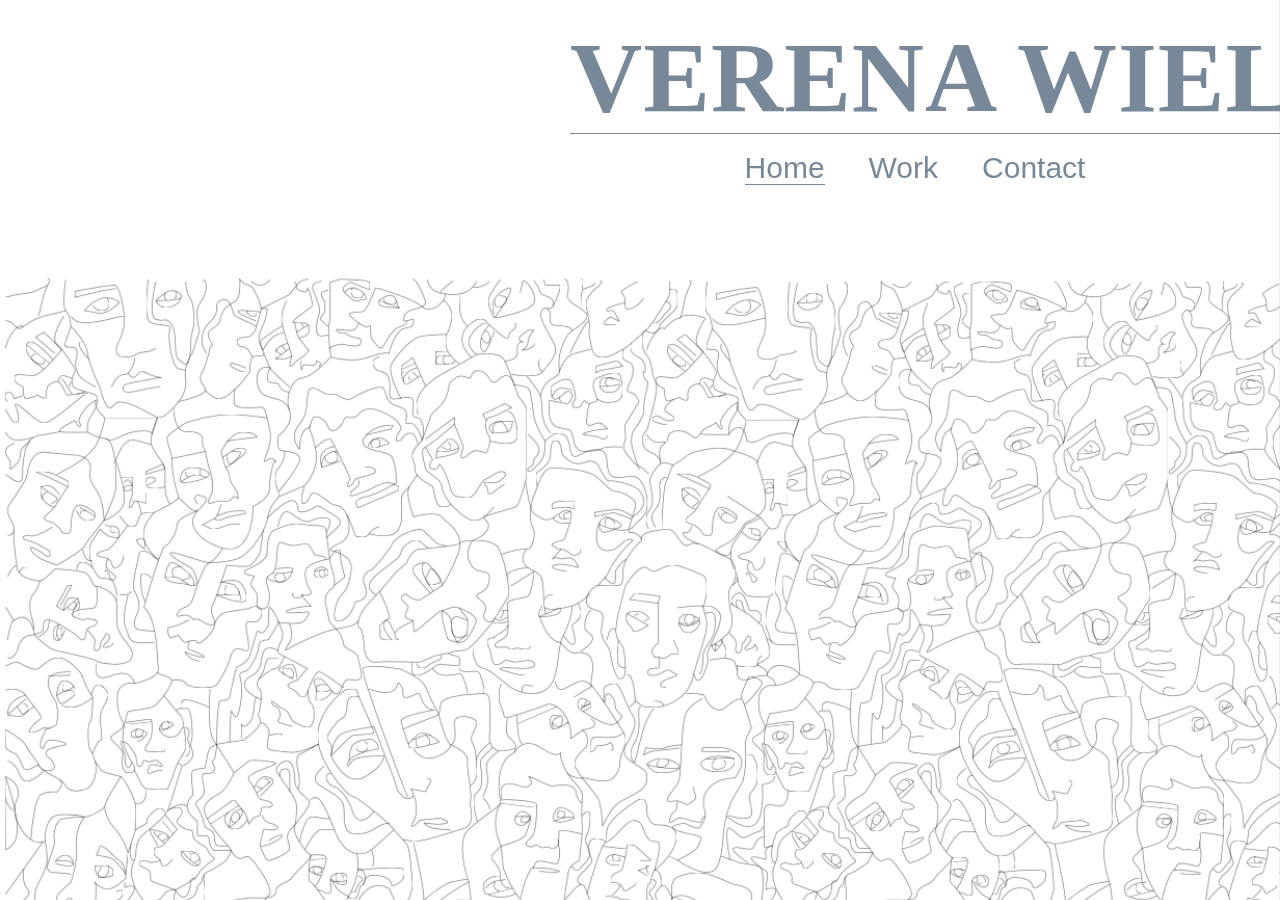
<file: index.html>
<html>
<head>
<meta charset="utf-8">

<title>Verena Wieland</title>
<link href="CSS/Stylesheet.css" rel="stylesheet" type="text/css" />
</head>
<body>

 <div id="heading">
<h1><u>VERENA WIELAND</u></h1>
 </div>

<div class="wrapper_lp">
<div id="landingpage">
<ul id="nav_lp">
<li><U>Home</U></li>
<li><a href="Work1.html" >Work</a></li>
<li><a href="Contact.html">Contact</a></li>
</ul>
</div>
</div>

</body>
</html>
</file>
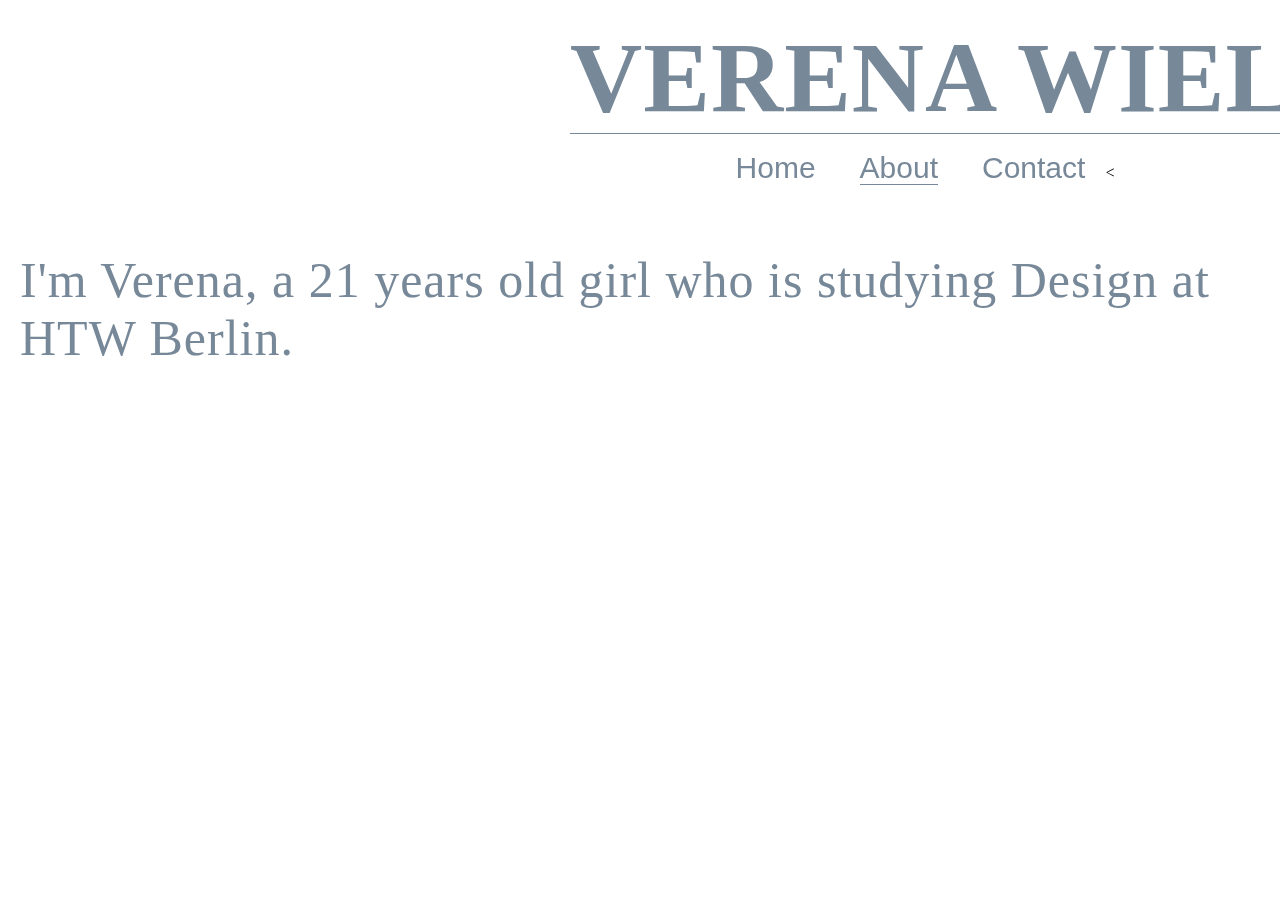
<file: About.html>
<head>
    <meta charset="utf-8">

    <title>Verena Wieland</title>
     <link rel="stylesheet" type="text/css" href="About.css" />
</head>
<body>
<title>Verena Wieland</title>


<div id="heading">
      <h1><u>VERENA WIELAND</u></h1>
</div>


           <div class="wrapper_lp">
              <div id="landingpage">
                  <ul id="nav_lp">
                  <li><a href="index.html" >Home</a></li>
                    <li><U>About</U></li>
                    <li><a href="Contact.html">Contact</a><</li>
                  </ul>
              </div>
          </div>


<p> I'm Verena, a 21 years old girl who is studying Design at HTW Berlin. </p>

<body>
</file>
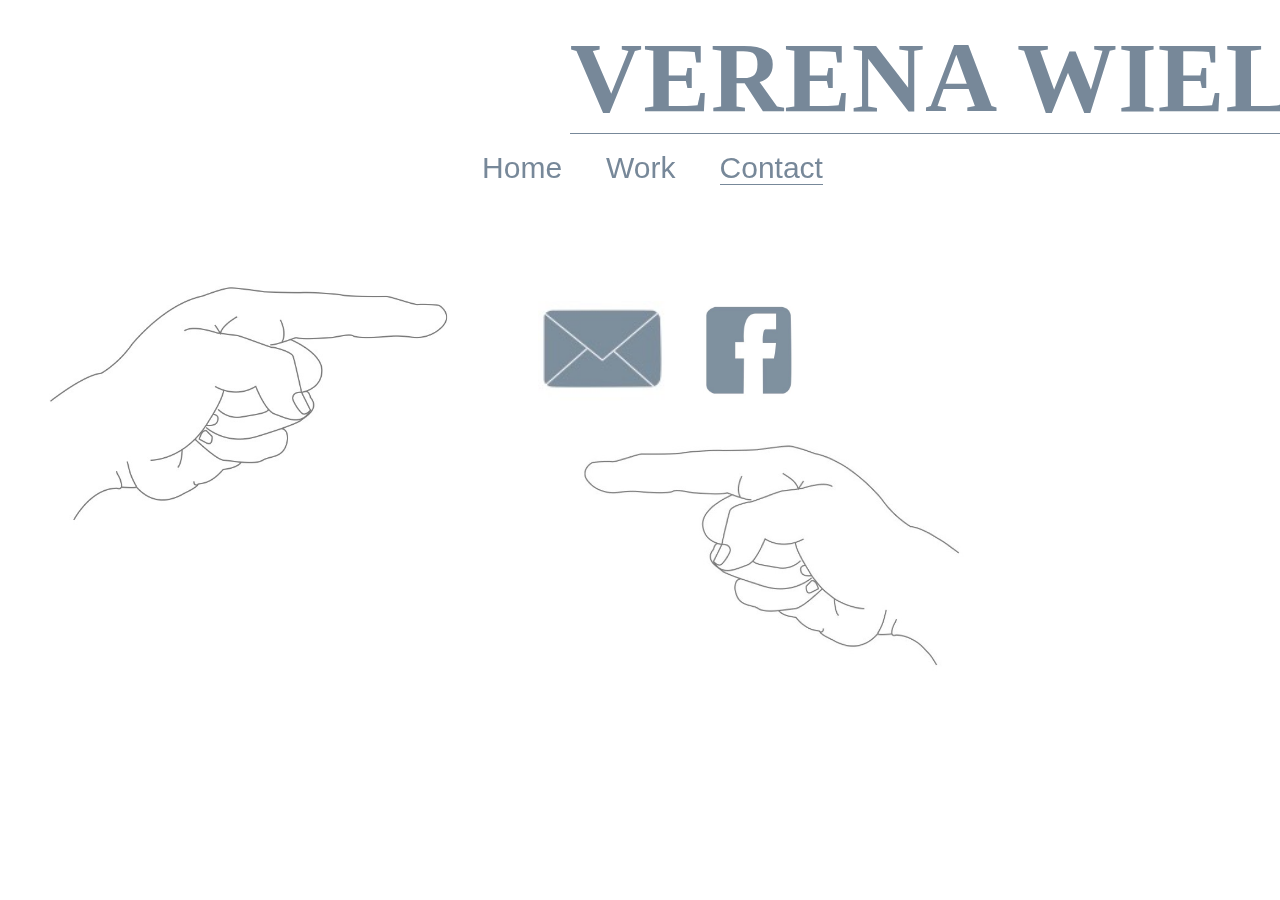
<file: Contact.html>
<head>
<meta charset="utf-8">

<title>Verena Wieland</title>
<link rel="stylesheet" type="text/css" href="Contact.css" />
</head>
<body>
<title>Verena Wieland</title>


<div id="heading">
<h1><u>VERENA WIELAND</u></h1>
</div>


<div class="wrapper_lp">
<div id="landingpage">
<ul id="nav_lp">
<li><a href="index.html" >Home</a></li>
<li><a href="Work1.html" >Work</a></li>
<li><U>Contact</U></li>
</ul>
</div>
</div>


<a href="finger"><img id="finger" class="finger" src="images/finger.jpg"></a>
<a href="mailto:verena.wieland95@gmx.de"><img id="emaillink" class="email_icon" src="images/email.jpg"></a>
<a href="https://www.facebook.com/verena.wieland95"><img id="facebooklink" class="facebook_icon" src="images/Facebook.jpg"></a>
<a href="finger2"><img id="finger" class="finger2" src="images/finger2.jpg"></a>

<body>
</file>
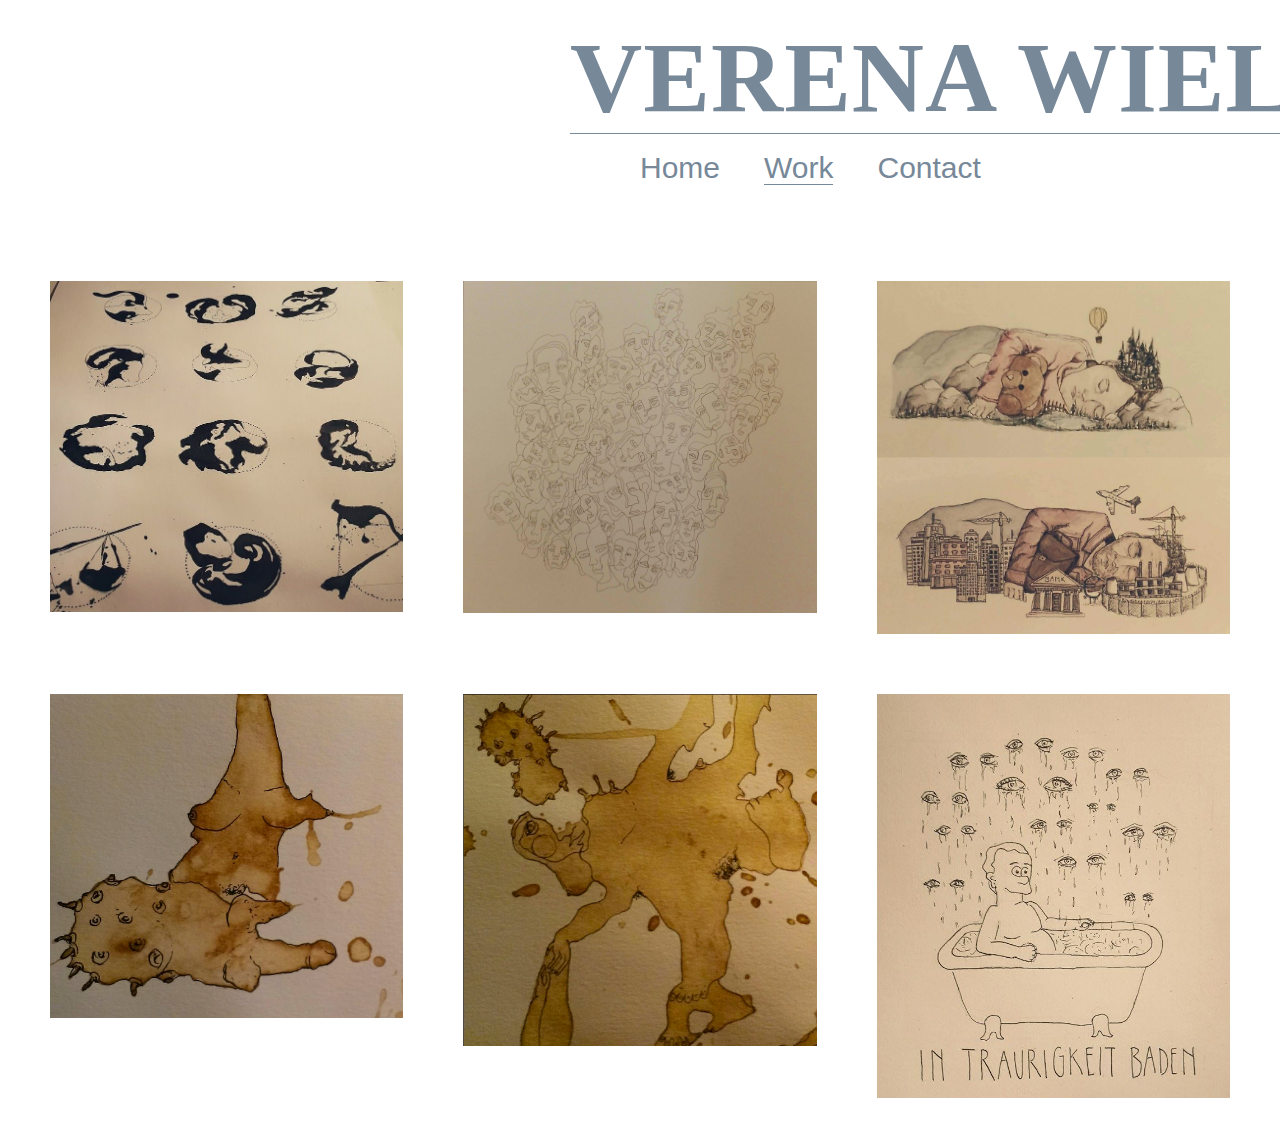
<file: Work1.html>
<html>
<head>
<meta charset="utf-8">
<title>Verena Wieland</title>
 <link rel="stylesheet" type="text/css" href="Work1.css" />
</head>
<body>
<div id="heading">
<h1><u>VERENA WIELAND</u></h1>
</div>

<div class="wrapper_lp">
<div id="landingpage">
<ul id="nav_lp">
<li><a href="index.html">Home</a></li>
<li><U>Work</U></li>
<li><a href="Contact.html">Contact</a></li>
</ul>
</div>

</div>

<div class="box">
<img src="images/Sternzeichen.jpeg">
</div>

<div class="box">
<img src="images/Gesichterwirrwarr.jpeg">
</div>

<div class="box">
<img src="images/Traum2.jpeg">
</div>

<div class="box">
<img src="images/Kaffee2.jpeg">
</div>

<div class="box">
<img src="images/Kaffe1.jpeg">
</div>

<div class="box">
<img src="images/Badewanne.jpeg">
</div>

</div>
</body>
</html>
</file>
<file: CSS/Stylesheet.css>
* {
box-sizing:border-box;
}

body {
background-image:url(../images/Hintergrund2.jpg);
background-repeat:no-repeat;
background-size:cover;
background-attachment:fixed;
position:fixed;
}

html,body {
font-family:'Tall Films Fine';
margin:10px;
padding:0;
}

#heading {
color:#789;
font-size:50px;
letter-spacing:.02em;
font-family:'Tall Films Fine';
padding-bottom:0;
width:105%;
margin-left:550px;
}

#heading h1 {
margin-bottom:0;
}

u {
text-decoration:none;
border-bottom:1px solid LightSlateGrey;
}

​
p {
color:#789;
text-align:center;
font-size:50px;
letter-spacing:.02em;
font-family:'Tall Films Fine';
width:105%;
}

.wrapper_lp {
display:flex;
text-align:center;
}

#landingpage {
justify-content:left;
margin-left:500px;
width:100%;
}

#nav_lp {
text-align:center;
padding-bottom:50px;
padding-top:0;
background-color:none;
}

#nav_lp ul {
list-style:none;
}

#nav_lp li {
display:inline-block;
}

#nav_lp U {
font-family:'Tall Films Fine', sans-serif;
font-weight:400;
font-size:30px;
color:#789;
padding-bottom:0;
position:relative;
margin:0 20px;
}

#nav_lp a {
font-family:'Tall Films Fine', sans-serif;
font-weight:400;
font-size:30px;
color:#789;
padding-bottom:0;
position:relative;
text-decoration:none;
margin:0 20px;
}

#nav_lp a:after {
content:"";
display:block;
width:100%;
position:absolute;
background:#000;
height:1px;
bottom:0;
opacity:0;
transform:translateY(10px);
margin:0 1px;
}

#nav_lp a.selected:after,#nav_lp a:hover:after {
opacity:1;
transform:translateY(0px);
}

#nav_lp .active {
color:#000;
}
</file>
<file: About.css>
* {
  box-sizing: border-box;
}

body {
background: White;
position: fixed;
}

html, body {
  margin: 10;
  padding: 0;
  font-family: 'Tall Films Fine';
}

#heading {
  color: LightSlateGray ;
  font-size: 50px;
  letter-spacing:0.02em;
  font-family: 'Tall Films Fine';
  padding-bottom: 0px;
  width: 105%;
  margin-left: 550;
}

#heading h1 {
  margin-bottom: 0px;
}

u {
   text-decoration: none;
   border-bottom: 1px solid LightSlateGrey;
 }​

p {
color: LightSlateGray ;
text-align: center;
font-size: 50px;
letter-spacing:0.02em;
font-family: 'Tall Films Fine';
width: 105%;
}

  .wrapper_lp {
      display: flex;
      text-align: center;
  }

  #landingpage {
      justify-content: left;
      margin-left: 500;
      width: 100%;
      margin-right: 0;
      z-index: 0;
  }

  #nav_lp {
      text-align: center;
      padding-bottom: 50px;
      padding-top: 0px;
      background-color: none;
      padding-bottom: 0px;
  }

  #nav_lp ul {
      list-style: none;
  }

  #nav_lp li{
      display: inline-block;
  }

  #nav_lp U{
      font-family: 'Tall Films Fine', sans-serif;
      font-weight: 400;
      font-size: 30px;
      margin: 0px 20px;
      color: LightSlateGray;
      padding-bottom: 0px;
      position: relative;
  }

  #nav_lp a{
      font-family: 'Tall Films Fine', sans-serif;
      font-weight: 400;
      font-size: 30px;
      margin: 0px 20px;
      color: LightSlateGray;
      padding-bottom: 0px;
      position: relative;
      text-decoration: none;
  }

  #nav_lp a:after{
      content: "";
      display: block;
      width: 100%;
      margin: 0px 1px;
      position: absolute;
      background: black;
      height: 1px;
      bottom: 0;
      opacity: 0;
      transform: translateY(10px);
  }

  #nav_lp a.selected:after, #nav_lp a:hover:after{
    opacity: 1;
      transform: translateY(0px);
  }

  #nav_lp .active {
      color:  black;
  }

p {
  color: LightSlateGray ;
  font-size: 50px;
  letter-spacing:0.02em;
  font-family: 'Tall Films Fine';
}
</file>
<file: Contact.css>
* {
box-sizing:border-box;
}

body {
background:#FFF;
position:fixed;
}

html,body {
font-family:'Tall Films Fine';
margin:10px;
padding:0;
}

#heading {
color:#789;
font-size:50px;
letter-spacing:.02em;
font-family:'Tall Films Fine';
padding-bottom:0;
width:105%;
margin-left:550px;
}

#heading h1 {
margin-bottom:0;
}

u {
text-decoration:none;
border-bottom:1px solid LightSlateGrey;
}

​
p {
color:#789;
text-align:center;
font-size:50px;
letter-spacing:.02em;
font-family:'Tall Films Fine';
width:105%;
}

.wrapper_lp {
display:flex;
text-align:center;
}

#landingpage {
justify-content:left;
margin-right:25px;
width:100%;
}

#nav_lp {
text-align:center;
padding-bottom:50px;
padding-top:0;
background-color:none;
}

#nav_lp ul {
list-style:none;
}

#nav_lp li {
display:inline-block;
}

#nav_lp U {
font-family:'Tall Films Fine', sans-serif;
font-weight:400;
font-size:30px;
color:#789;
padding-bottom:0;
position:relative;
margin:0 20px;
}

#nav_lp a {
font-family:'Tall Films Fine', sans-serif;
font-weight:400;
font-size:30px;
color:#789;
padding-bottom:0;
position:relative;
text-decoration:none;
margin:0 20px;
}

#nav_lp a:after {
content:"";
display:block;
width:100%;
position:absolute;
background:#000;
height:1px;
bottom:0;
opacity:0;
transform:translateY(10px);
margin:0 1px;
}

#nav_lp a.selected:after,#nav_lp a:hover:after {
opacity:1;
transform:translateY(0px);
}

#nav_lp .active {
color:#000;
}

.finger {
display:block;
float:left;
width:35%;
height:4%;
margin-top:10px;
margin-right:20px;
margin-left:0;
}

.facebook_icon {
display:block;
width:100px;
height:100px;
float:left;
margin:50px auto 0 20px;
}

.email_icon {
display:block;
width:130px;
height:100px;
float:left;
margin:50px 10px 0 60px;
}

.finger2 {
display:block;
float:left;
width:35%;
height:40%;
margin-top:10px;
margin-left:80px;
margin-right:0;
}
</file>
<file: Work1.css>
* {
box-sizing:border-box;
}

body {
background:#FFF;
}

html,body {
font-family:'Tall Films Fine';
margin:10px;
padding:0;
}

#heading {
color:#789;
font-size:50px;
letter-spacing:.02em;
font-family:'Tall Films Fine';
padding-bottom:0;
width:105%;
margin-left:550px;
}

#heading h1 {
margin-bottom:0;
}

u {
text-decoration:none;
border-bottom:1px solid LightSlateGrey;
}

​
p {
color:#789;
text-align:center;
font-size:50px;
letter-spacing:.02em;
font-family:'Tall Films Fine';
width:105%;
}

.wrapper_lp {
display:flex;
}

#landingpage {
justify-content:left;
margin-left:560px;
width:100%;
}

#nav_lp {
padding-bottom:50px;
padding-top:0;
background-color:none;
}

#nav_lp ul {
list-style:none;
}

#nav_lp li {
display:inline-block;
}

#nav_lp U {
font-family:'Tall Films Fine', sans-serif;
font-weight:400;
font-size:30px;
color:#789;
padding-bottom:0;
position:relative;
margin:0 20px;
}

#nav_lp a {
font-family:'Tall Films Fine', sans-serif;
font-weight:400;
font-size:30px;
color:#789;
padding-bottom:0;
position:relative;
text-decoration:none;
margin:0 20px;
}

#nav_lp a:after {
content:"";
display:block;
width:100%;
position:absolute;
background:#000;
height:1px;
bottom:0;
opacity:0;
transform:translateY(10px);
margin:0 20px;
}

#nav_lp a.selected:after,#nav_lp a:hover:after {
opacity:1;
transform:translateY(0px);
}

#nav_lp .active {
color:#000;
}

img {
display:block;
width:100%;
height: auto;
}

img:hover {
height:460px;
width:460px;
}

.wrapper {
width:900px;
margin-left:auto;
margin-right:auto;
margintop: 0;
}

.box {
width:33.33%;
float:left;
padding: 30px;
}
</file>
